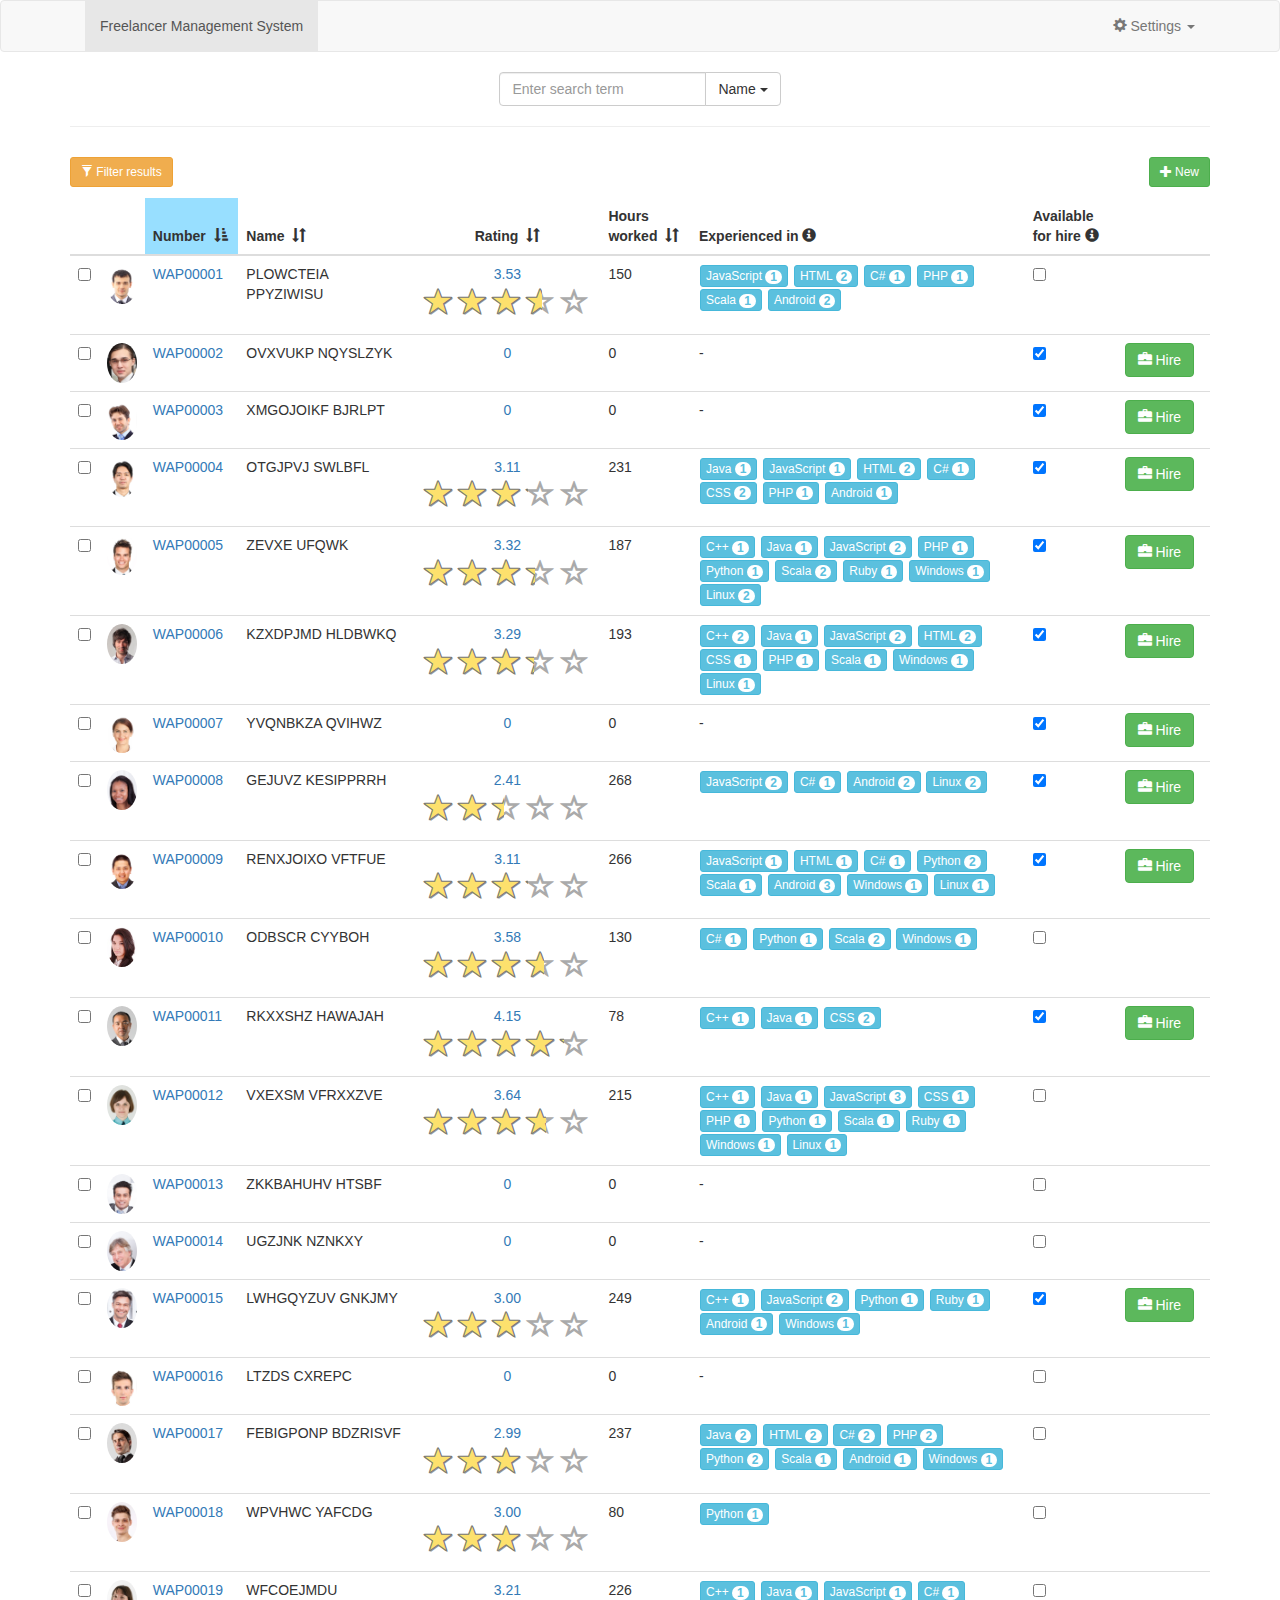
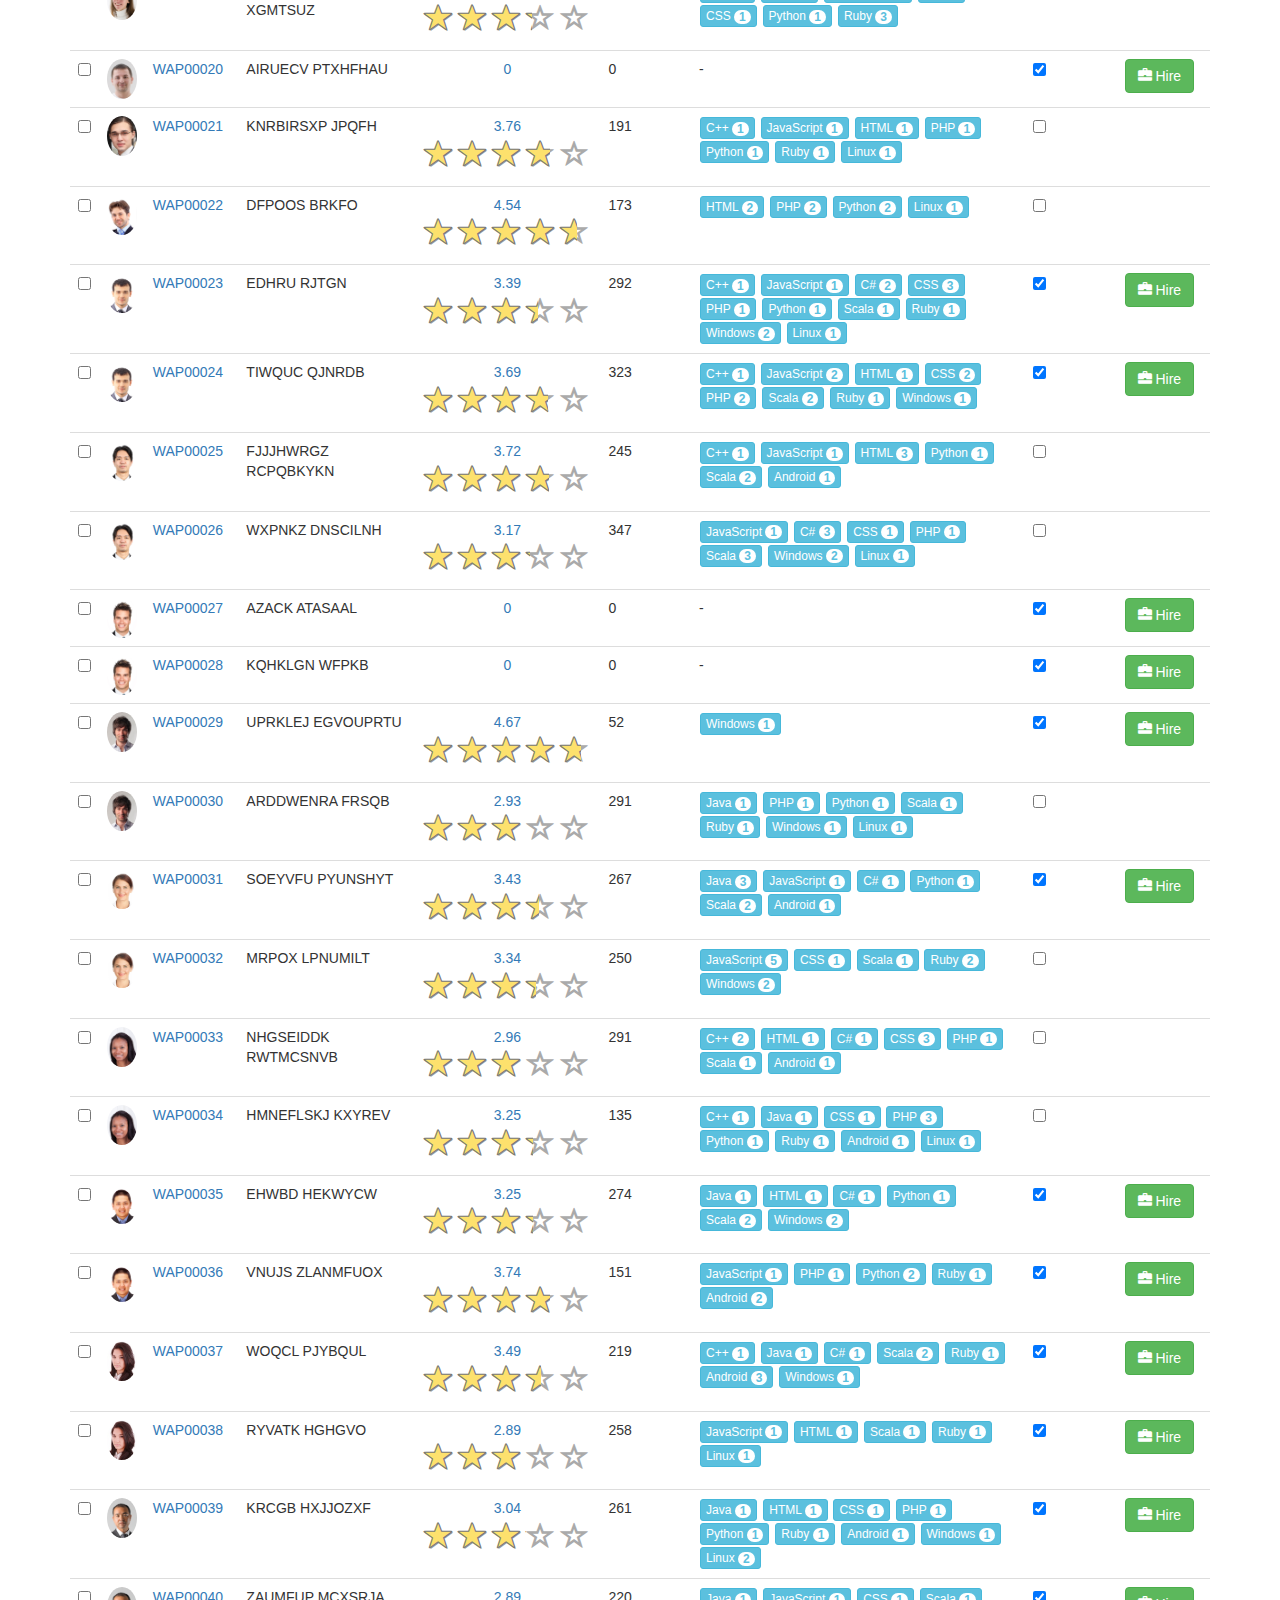
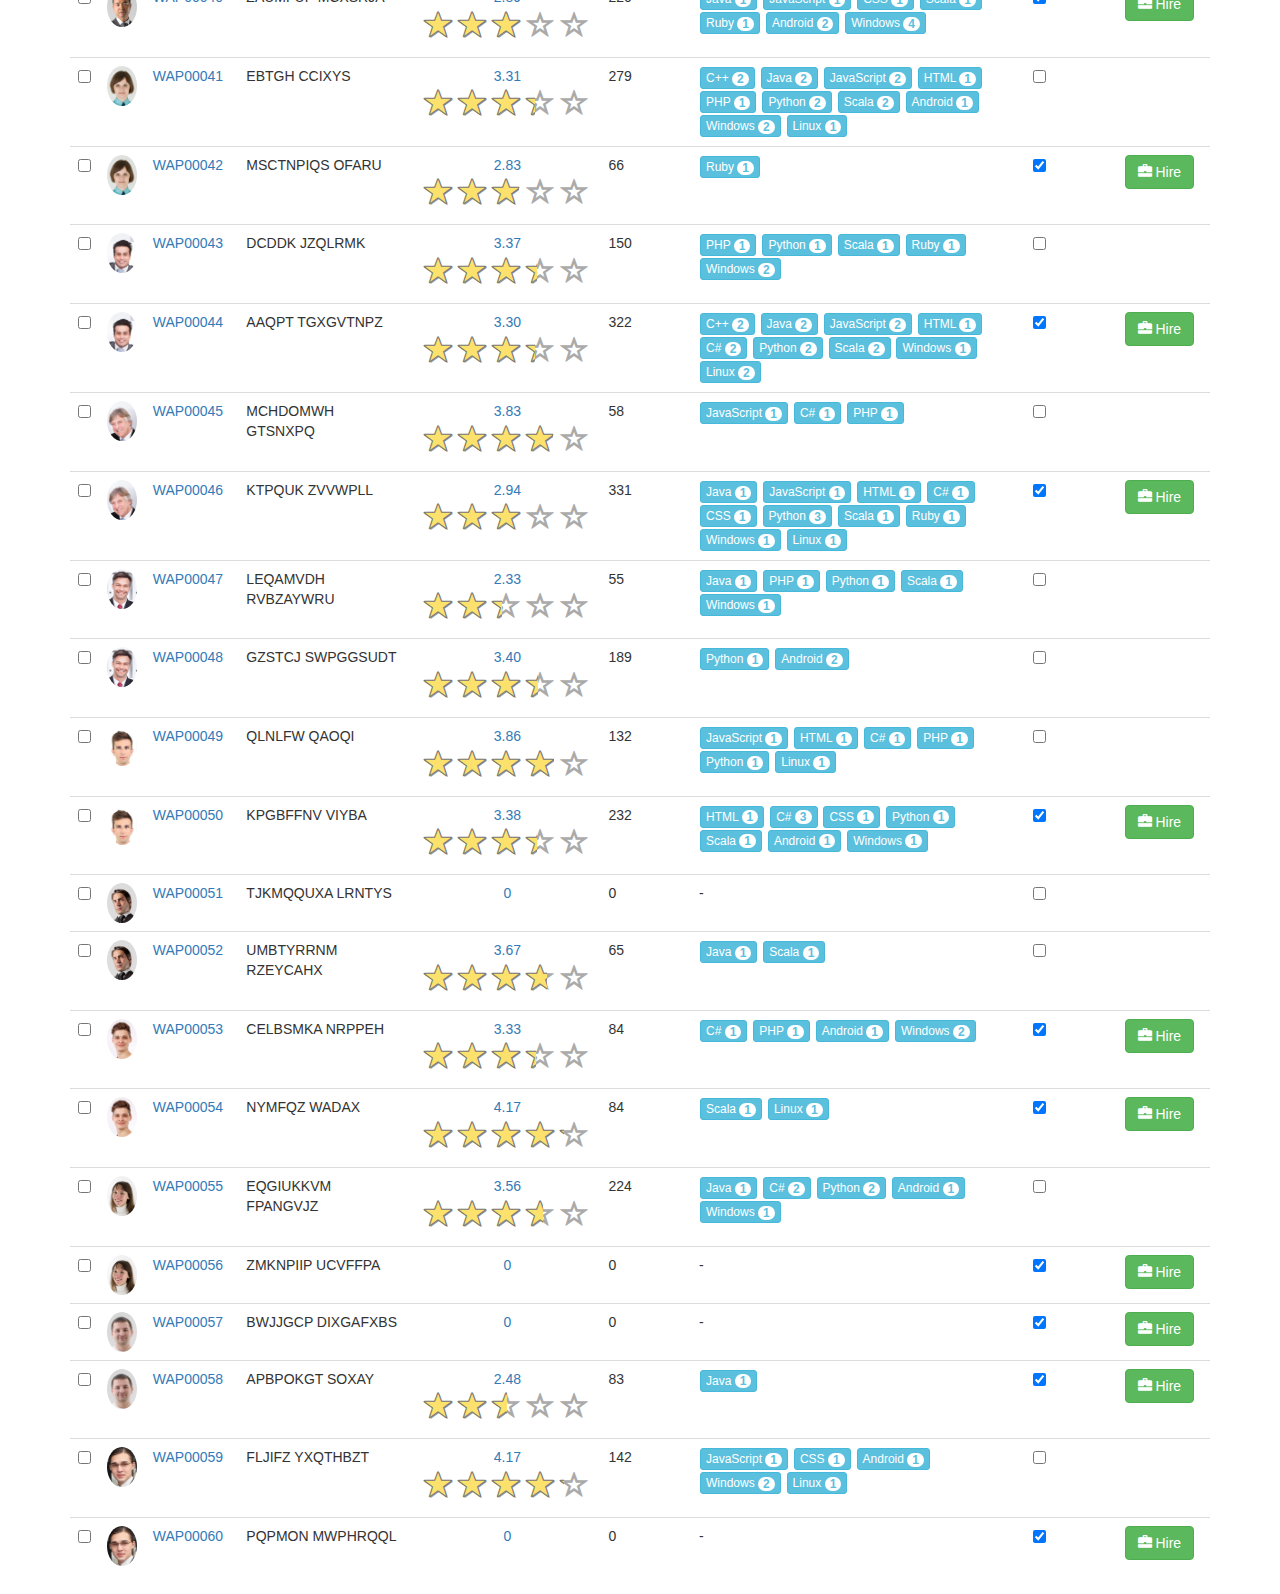
<file: WebContent/index.html>
<!DOCTYPE html>
<html>
<head>
    <link href="css/bootstrap.css" rel="stylesheet" />
    <link href="css/jquery-ui.css" rel="stylesheet" />
    <link href="css/star-rating.css" rel="stylesheet"/>
    <link href="css/toastr.css" rel="stylesheet" />
    <link href="css/star-rating.css" rel="stylesheet" />

    <script src="js/toastr.js"></script>
    <script src="lib/jquery.js"></script>
    <script src="js/Chart.bundle.js"></script>
    <script src="js/utils.js"></script>
    <script src="lib/jquery-ui.js"></script>
    <script src="lib/alasql.js"></script>
    <script src="lib/purl.js"></script>
    <script src="js/db.js"></script>

    <meta charset="utf-8">
    <meta http-equiv="Pragma" content="no-cache">
    <meta http-equiv="Cache-Control" content="no-cache">
    <meta name="viewport" content="width=device-width">
    <title>Freelancer Management System</title>
</head>
<body>

    <!-- Navigation bar -->
	<nav class="navbar navbar-default">
		<div class="container">
			<!-- Collect the nav links, forms, and other content for toggling -->
			<div class="collapse navbar-collapse" id="navbar-collapse">
				<ul class="nav navbar-nav">
					<li class="active"><a href="index.html">Freelancer
							Management System</a></li>
				</ul>
				<ul class="nav navbar-nav navbar-right">
					<li class="dropdown"><a href="#" class="dropdown-toggle"
						data-toggle="dropdown"><span class="glyphicon glyphicon-cog"></span>
							Settings <span class="caret"></span></a>
						<ul class="dropdown-menu">
							<li><a style="cursor: pointer;" href="#setWageDialog"  data-toggle="modal"><span
									class="glyphicon glyphicon-wrench"></span> Set initial wage</a></li><!-- TODO -->
                            <li><a onclick="window.location.reload(true);" style="cursor: pointer;"><span
									class="glyphicon glyphicon-refresh"></span> Reload</a></li>
							<li><a onclick="DB.init();" style="cursor: pointer;"><span
									class="glyphicon glyphicon-repeat"></span> Init DB</a></li>
							<li role="separator" class="divider"></li>
							<li><a onclick="DB.remove();" style="cursor: pointer;"><span
									class="glyphicon glyphicon-trash"></span> Delete DB</a></li>
						</ul></li>
				</ul>
			</div>
			<!-- /.navbar-collapse -->
		</div>
		<!-- /.container-fluid -->
	</nav>

	<div class="container">
		<!-- Search bar -->
        <form action="index.html" class="form-inline text-center">
			<div class="input-group">
                <input type="text" class="form-control" placeholder="Enter search term" aria-label="..." id="input-search">
                <div class="input-group-btn">
                    <button type="button" class="btn btn-default dropdown-toggle" data-toggle="dropdown" aria-haspopup="true" aria-expanded="false"><span id="search-col">Name</span> <span class="caret"></span></button>
                    <ul class="dropdown-menu dropdown-menu-right">
                        <li><a href="#" id="cols-num">Number</a></li>
                        <li><a href="#" id="cols-name">Name</a></li>
                    </ul>
                </div><!-- /btn-group -->
            </div><!-- /input-group -->
		</form>
		<hr>
        
        <!-- comparison bar -->
        <div class="well" id="comparison-bar" style="display:none;"> <!-- display:block to display and display:none to hide -->
            <div class="row">
                <!-- ID 1 -->
                <div class="col-md-2" id="compare-0" >
                    <div class="row">
                        <div class="col-md-4">
                            <img src="img/demo.jpg" height="60px" id="profile-pic-0">
                        </div>
                        <div class="col-md-8">
                            <h5 class="text-primary"><span id="compare-number-0">my number</span></h5>
                            <h5 class="text-primary"><span id="compare-name-0">my name</span></h5>
                        </div>
                    </div>
                    <a id="close-button-0" class="img-circle cross btn-default" style="position:absolute;top:0px;right:0px;height:25px;width:25px;padding:4.5px;">
                        <span class="glyphicon glyphicon-remove" style="cursor: pointer;" data-toggle="tooltip" data-placement="top" title="Remove user from compare"></span>
                    </a>
                </div> 
                <!-- / ID 1 -->

                <!-- ID 2 -->
                <div class="col-md-2" id="compare-1" >
                    <div class="row">
                        <div class="col-md-4">
                            <img src="img/demo.jpg" height="60px" id="profile-pic-1">
                        </div>
                        <div class="col-md-8">
                            <h5 class="text-primary"><span id="compare-number-1">my number</span></h5>
                            <h5 class="text-primary"><span id="compare-name-1">my name</span></h5>
                        </div>
                    </div>
                    <a id="close-button-1" class="img-circle cross btn-default" style="position:absolute;top:0px;right:0px;height:25px;width:25px;padding:4.5px;">
                        <span class="glyphicon glyphicon-remove" style="cursor: pointer;" data-toggle="tooltip" data-placement="top" title="Remove user from compare"></span>
                    </a>
                </div> 
                <!-- / ID 2 -->

                <!-- ID 3 -->
                <div class="col-md-2" id="compare-2" >
                    <div class="row">
                        <div class="col-md-4">
                            <img src="img/demo.jpg" height="60px" id="profile-pic-2">
                        </div>
                        <div class="col-md-8">
                            <h5 class="text-primary"><span id="compare-number-2">my number</span></h5>
                            <h5 class="text-primary"><span id="compare-name-2">my name</span></h5>
                        </div>
                    </div>
                    <a id="close-button-2" class="img-circle cross btn-default" style="position:absolute;top:0px;right:0px;height:25px;width:25px;padding:4.5px;">
                        <span class="glyphicon glyphicon-remove" style="cursor: pointer;" data-toggle="tooltip" data-placement="top" title="Remove user from compare"></span>
                    </a>
                </div> 
                <!-- / ID 3 -->

                <!-- ID 4 -->
                <div class="col-md-2" id="compare-3" >
                    <div class="row">
                        <div class="col-md-4">
                            <img src="img/demo.jpg" height="60px" id="profile-pic-3">
                        </div>
                        <div class="col-md-8">
                            <h5 class="text-primary"><span id="compare-number-3">my number</span></h5>
                            <h5 class="text-primary"><span id="compare-name-3">my name</span></h5>
                        </div>
                    </div>
                    <a id="close-button-3" class="img-circle cross btn-default" style="position:absolute;top:0px;right:0px;height:25px;width:25px;padding:4.5px;">
                        <span class="glyphicon glyphicon-remove" style="cursor: pointer;" data-toggle="tooltip" data-placement="top" title="Remove user from compare"></span>
                    </a>
                </div> 
                <!-- / ID 4 -->

                <!-- ID 5 -->
                <div class="col-md-2" id="compare-4" >
                    <div class="row">
                        <div class="col-md-4">
                            <img src="img/demo.jpg" height="60px" id="profile-pic-4">
                        </div>
                        <div class="col-md-8">
                            <h5 class="text-primary"><span id="compare-number-4">my number</span></h5>
                            <h5 class="text-primary"><span id="compare-name-4">my name</span></h5>
                        </div>
                    </div>
                    <a id="close-button-4" class="img-circle cross btn-default" style="position:absolute;top:0px;right:0px;height:25px;width:25px;padding:4.5px;">
                        <span class="glyphicon glyphicon-remove" style="cursor: pointer;" data-toggle="tooltip" data-placement="top" title="Remove user from compare"></span>
                    </a>
                </div> 
                <!-- / ID 5 -->

                <!-- button -->
                <div class="col-md-2" id="compare-5" style="height:60px;margin:0 auto;"> <!-- TODO : vertical centering of this button -->
                    <!--<div class="row">
                        <div class="col-sm-3"></div>
                        <div class="col-sm-6">
                            <button class="btn btn-success">Compare!</button>
                        </div>
                        <div class="col-sm-3"></div>
                    </div> -->
                    <a class="btn btn-primary col-sm-12" id="button-compare" target="_blank" href="compare.html" data-toggle="tooltip" data-placement="top" title="Add 2 or more users to compare">
                        <span class="glyphicon glyphicon-user"></span> <span class="glyphicon glyphicon-transfer"></span> <span class="glyphicon glyphicon-user"></span>
                        <br>
                        Compare
                    </a>
                </div> 
                <!-- / button -->

            </div>
        </div>

        <!-- filter and new user buttons -->
        <div class="row">

            <div class="clearfix col-xs-6" style="margin: 10px 0;">
                <a href="#filters" class="btn btn-sm btn-warning pull-left"  data-toggle="modal"><span class="glyphicon glyphicon-filter"></span>&nbsp;Filter results</a>
            </div>

            <div class="clearfix col-xs-6" style="margin: 10px 0;">
                <a href="emp-form.html" class="btn btn-sm btn-success pull-right" data-toggle="tooltip" data-placement="top" title="Add new freelancer"><span
                    class="glyphicon glyphicon-plus"></span>&nbsp;New</a>
            </div>
        </div>

        <!-- The data table -->
        <table class="table table-hover">
            <thead>
                <tr class="row">
                    <div class="col-md-1">
                        <th></th> <!-- checkboxes -->
                        <th></th>  <!-- photos -->
                    </div>
                    <th style="cursor: pointer;" class="col-md-1" id="col-num">
                        Number&nbsp;
                        <span class="glyphicon glyphicon-sort" id="num-sort" data-toggle="tooltip" data-placement="top" title="Click to sort by Number"></span>
                        <span class="glyphicon glyphicon-sort-by-attributes" id="num-asc" data-toggle="tooltip" data-placement="top" title="Click to sort by Number"></span>
                        <span class="glyphicon glyphicon-sort-by-attributes-alt" id="num-desc" data-toggle="tooltip" data-placement="top" title="Click to sort by Number"></span>
                    </th>
                    <th style="cursor: pointer;" class="col-md-2" id="col-name">
                        Name&nbsp;
                        <span class="glyphicon glyphicon-sort" id="name-sort" data-toggle="tooltip" data-placement="top" title="Click to sort by Name"></span>
                        <span class="glyphicon glyphicon-sort-by-alphabet" id="name-asc" data-toggle="tooltip" data-placement="top" title="Click to sort by Name"></span>
                        <span class="glyphicon glyphicon-sort-by-alphabet-alt" id="name-desc" data-toggle="tooltip" data-placement="top" title="Click to sort by Name"></span>
                    </th>
                    <th style="cursor: pointer;" class="col-md-1 text-center" id="col-rating">
                        Rating&nbsp;
                        <span class="glyphicon glyphicon-sort" id="rating-sort" data-toggle="tooltip" data-placement="top" title="Click to sort by Rating"></span>
                        <span class="glyphicon glyphicon-sort-by-attributes" id="rating-asc" data-toggle="tooltip" data-placement="top" title="Click to sort by Rating"></span>
                        <span class="glyphicon glyphicon-sort-by-attributes-alt" id="rating-desc" data-toggle="tooltip" data-placement="top" title="Click to sort by Rating"></span>
                    </th>
                    <th style="cursor: pointer;" class="col-md-1" id="col-hours">
                        Hours worked&nbsp;
                        <span class="glyphicon glyphicon-sort" id="hours-sort" data-toggle="tooltip" data-placement="top" title="Click to sort by Hours worked"></span>
                        <span class="glyphicon glyphicon-sort-by-attributes" id="hours-asc" data-toggle="tooltip" data-placement="top" title="Click to sort by Hours worked"></span>
                        <span class="glyphicon glyphicon-sort-by-attributes-alt" id="hours-desc" data-toggle="tooltip" data-placement="top" title="Click to sort by Hours worked"></span>
                    </th>
                    <th class="col-md-4">Experienced in  <span class="glyphicon glyphicon-info-sign"  data-toggle="tooltip" data-placement="top" title="Skills worked on by the freelancer in the past projects, and number of projects in which the skills were used" style="cursor:pointer;"></span></th>
                    <th class="col-md-1">Available for hire  <span class="glyphicon glyphicon-info-sign"  data-toggle="tooltip" data-placement="top" title="If checked, the freelancer can be contacted for opprotunities. Uncheck if the freelancer is unavailable" style="cursor:pointer;"></span></th>
                    <th class="col-md-1"></th>  <!-- hire button -->
                </tr>
            </thead>
            <tbody id="tbody-emps"></tbody>
        </table>
	</div>
    
    <!-- set wage modal -->
    <div class="modal fade bs-example-modal-sm" id="setWageDialog" tabindex="-1" role="dialog" aria-labelledby="myModalLabelRating">
      <div class="modal-dialog modal-sm" role="document">
        <div class="modal-content">
          <div class="modal-header">
            <button type="button" class="close" data-dismiss="modal" aria-label="Close"><span aria-hidden="true">&times;</span></button>
              <h4 class="modal-title text-center text-primary " id="myModalLabelRating"><strong>Hourly wages</strong></h4>
          </div>
          <div class="modal-body">
            <div>
                <label for="wageSpinner">Set default hourly wages of all freelancers (in USD):<span class="glyphicon glyphicon-info-sign pull-right"  data-toggle="tooltip" data-placement="top" title="All freelancers start with a fixed hourly wage. This increases or decreases based on their performance in their projects." style="cursor:pointer;"></span></label>
                <input id="wageSpinner" name="wage">
            </div>
          </div>
          <div class="modal-footer">
            <button type="button" class="btn btn-success col-md-12" id="doneWage" data-dismiss="modal">Apply</button>
          </div>
        </div>
      </div>
    </div>

    <!-- rating dialog modal -->
    <div class="modal fade bs-example-modal-lg" id="rating" tabindex="-1" role="dialog" aria-labelledby="myModalLabelRating">
      <div class="modal-dialog modal-lg" role="document">
        <div class="modal-content">
          <div class="modal-header">
            <button type="button" class="close" data-dismiss="modal" aria-label="Close"><span aria-hidden="true">&times;</span></button>
              <h2 class="modal-title text-center text-primary " id="myModalLabelRating"><strong>Rating system</strong></h2>
          </div>
          <div class="modal-body">
            <div>
              
              <canvas id="canvas" class="col-md-12"></canvas>
            
            <table class="table table-striped">
                <thead>
                    <tr class="row">
                        <!-- Project name -->
                        <th class="col-md-1">
                            Project no. <span class="glyphicon glyphicon-info-sign pull-right" data-toggle="tooltip" title="Serial no. of project as dispayed in the chart" style="cursor:pointer;"></span>
                        </th>
                        <!-- rating -->
                        <th class="col-md-2">
                            Project name
                        </th>
                        <!-- Overall rating -->
                        <th class="col-md-2 text-center">
                            Rating <span class="glyphicon glyphicon-info-sign" data-toggle="tooltip" title="Rating per project calculated after considering the client ratings, difficulty ratings and time efficiency in previous projects undertaken by the freelancer" style="cursor:pointer;"></span>
                        </th>
                        <!-- Skills used -->
                        <th class="col-md-7 text-center">
                            Skills used <span class="glyphicon glyphicon-info-sign pull-right" data-toggle="tooltip" title="Skills using which a particular project was completed" style="cursor:pointer;"></span>
                        </th>
                    </tr>
                </thead>
                <tbody id="tbody-projects"></tbody>
            </table>
              
              <div id="projectTags">
              </div>
          </div>
              
          </div>
        </div>
      </div>
    </div>

    
    <!-- Filters dialog modal -->
    <div class="modal fade" id="filters" tabindex="-1" role="dialog" aria-labelledby="myModalLabel">
      <div class="modal-dialog" role="document">
        <div class="modal-content">
          <div class="modal-header">
            <button type="button" class="close" data-dismiss="modal" aria-label="Close"><span aria-hidden="true">&times;</span></button>
              <h4 class="modal-title text-center text-primary " id="myModalLabel"><strong>Choose filters</strong></h4>
          </div>
          <div class="modal-body">
            <!-- 1. skills
                2. available for hire
                3. rating preference -->
            <div class="row">
                <!-- Skills -->
                <div class="col-md-6">
                    <div class="panel panel-info">
                      <div class="panel-heading">Skills <span class="glyphicon glyphicon-info-sign pull-right" data-toggle="tooltip" title="Select all the skills needed for a project" style="cursor:pointer;"></span></div>
                      <div class="panel-body">
                          <div class="row">
                              <div class="col-md-6">
                                  <div class="btn-group-vertical" data-toggle="buttons">
                                      <label class="btn btn-info col-md-12">
                                        <input type="checkbox" autocomplete="off" id="skill-filter-cpp"> C++
                                      </label>
                                      <label class="btn btn-info col-md-12">
                                        <input type="checkbox" autocomplete="off" id="skill-filter-java"> Java
                                      </label>
                                      <label class="btn btn-info col-md-12">
                                        <input type="checkbox" autocomplete="off" id="skill-filter-js"> JavaScript
                                      </label>
                                      <label class="btn btn-info col-md-12">
                                        <input type="checkbox" autocomplete="off" id="skill-filter-html"> HTML
                                      </label>
                                      <label class="btn btn-info col-md-12">
                                        <input type="checkbox" autocomplete="off" id="skill-filter-cs"> C#
                                      </label>
                                      <label class="btn btn-info col-md-12">
                                        <input type="checkbox" autocomplete="off" id="skill-filter-css"> CSS
                                      </label>
                                      <label class="btn btn-info col-md-12">
                                        <input type="checkbox" autocomplete="off" id="skill-filter-php"> PHP
                                      </label>
                                    </div>
                              </div>
                              <div class="col-md-6">
                                  <div class="btn-group-vertical" data-toggle="buttons">
                                      <label class="btn btn-info col-md-12">
                                        <input type="checkbox" autocomplete="off" id="skill-filter-py"> Python
                                      </label>
                                      <label class="btn btn-info col-md-12">
                                        <input type="checkbox" autocomplete="off" id="skill-filter-scala"> Scala
                                      </label>
                                      <label class="btn btn-info col-md-12">
                                        <input type="checkbox" autocomplete="off" id="skill-filter-rb"> Ruby
                                      </label>
                                      <label class="btn btn-info col-md-12">
                                        <input type="checkbox" autocomplete="off" id="skill-filter-android"> Android
                                      </label>
                                      <label class="btn btn-info col-md-12">
                                        <input type="checkbox" autocomplete="off" id="skill-filter-windows"> Windows
                                      </label>
                                      <label class="btn btn-info col-md-12">
                                        <input type="checkbox" autocomplete="off" id="skill-filter-linux"> Linux
                                      </label>
                                    </div>
                              </div>
                          </div>
                      </div>
                    </div>
                </div>
                <!-- other 2 -->
                <div class="col-md-6">
                    <!-- available for hire -->
                    <div class="panel panel-info">
                      <div class="panel-heading">Available for hire <span class="glyphicon glyphicon-info-sign pull-right" data-toggle="tooltip" title="Choose yes if you want to display all freelancers who are ready to be hired" style="cursor:pointer;"></span></div>
                      <div class="panel-body">
                            <div class="btn-group" data-toggle="buttons">
                              <label class="btn btn-info">
                                <input type="radio" name="options" id="option-yes" autocomplete="off"> Yes
                              </label>
                              <label class="btn btn-info">
                                <input type="radio" name="options" id="option-no" autocomplete="off"> No
                              </label>
                              <label class="btn btn-info active">
                                <input type="radio" name="options" id="option-both" autocomplete="off" checked> Both
                              </label>
                            </div>
                        </div>
                    </div>
                    <!-- / available for hire -->
                    <!-- rating preference -->
                    <div class="panel panel-info">
                      <div class="panel-heading">Rating preference <span class="glyphicon glyphicon-info-sign pull-right" data-toggle="tooltip" title="Choose which type of rating system would you prefer. Hover on each one to know more" style="cursor:pointer;"></span></div>
                      <div class="panel-body">
                          <div class="btn-group-vertical" data-toggle="buttons">
                              <label class="btn btn-info" data-toggle="tooltip" title="While calculating rating, client ratings from previous projects holds more weightage">
                                <input type="radio" name="options" id="option-client" autocomplete="off"> Client rating
                              </label>
                              <label class="btn btn-info" data-toggle="tooltip" title="While calculating rating, difficulty ratings of previous projects holds more weightage">
                                <input type="radio" name="options" id="option-difficulty" autocomplete="off"> Difficulty
                              </label>
                              <label class="btn btn-info" data-toggle="tooltip" title="While calculating rating, time efficiency performance from previous projects holds more weightage">
                                <input type="radio" name="options" id="option-time" autocomplete="off"> Time efficiency
                              </label>
                              <label class="btn btn-info active" data-toggle="tooltip" title="While calculating rating, a simple average of client rating, difficulty rating and time efficiency rating is taken">
                                <input type="radio" name="options" id="option-simple" autocomplete="off" checked> Simple Average
                              </label>
                            </div>
                      </div>
                    </div>
                </div>
            </div>
                    <!-- / rating preference -->
          </div>
          <div class="modal-footer">
            <button type="button" class="btn btn-success col-md-12" id="doneFilters" data-dismiss="modal">Apply</button>
          </div>
        </div>
      </div>
    </div>

    <script src="js/star-rating.js"></script>
    <script src="lib/bootstrap.js"></script>

    <script src="js/index.js"></script>
</body>
</html>
</file>
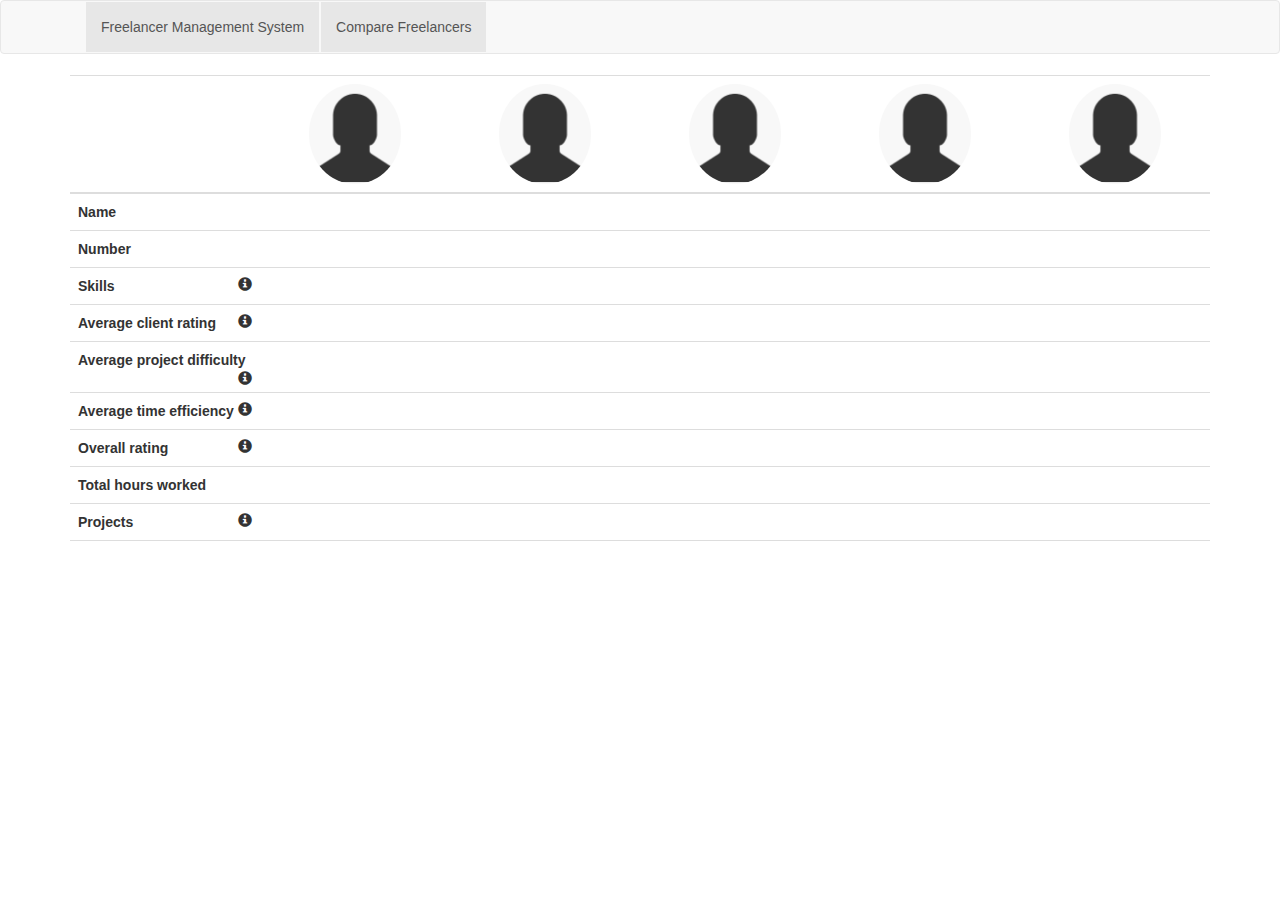
<file: WebContent/compare.html>
<!DOCTYPE html>
<html>
<head>
    <script src="lib/jquery.js"></script>
    <link href="css/bootstrap.css" rel="stylesheet" />
    <link href="css/star-rating.css" rel="stylesheet" />
    <script src="lib/bootstrap.js"></script>
    <script src="lib/alasql.js"></script>
    <script src="lib/purl.js"></script>
    <script src="js/db.js"></script>
    <script src="js/star-rating.js"></script>
    <meta charset="utf-8">
    <meta http-equiv="Pragma" content="no-cache">
    <meta http-equiv="Cache-Control" content="no-cache">
    <meta name="viewport" content="width=device-width">
    <title>Compare Freelancers</title>
</head>
<body>
    <!-- Navigation bar -->
	<nav class="navbar navbar-default">
		<div class="container">
			<!-- Collect the nav links, forms, and other content for toggling -->
			<div class="collapse navbar-collapse" id="navbar-collapse">
				<ul class="nav navbar-nav">
					<li class="active" style="padding:1px;"><a href="index.html">Freelancer
							Management System</a></li>
                    <li class="active" style="padding:1px;"><a href="compare.html">Compare Freelancers</a></li>
                    
				</ul>
			</div>
			<!-- /.navbar-collapse -->
		</div>
		<!-- /.container-fluid -->
	</nav>
    <!-- / Navigation bar -->
    
    <div class="container">
        <!-- The data table -->
        <table class="table table-hover">
            <thread>
                <!-- row 1 -->
                <tr class="row">
                    <div class="col-md-2">
                        <th>
                            
                        </th>
                    </div>
                    <div class="col-md-2">
                        <td>
                            <img src="img/demo.jpg" height="100px" id="profile-pic-0" class="img-circle center-block">
                        </td>
                    </div>
                    <div class="col-md-2">
                        <td>
                            <img src="img/demo.jpg" height="100px" id="profile-pic-1" class="img-circle center-block">
                        </td> <!-- checkboxes -->
                    </div>
                    <div class="col-md-2">
                        <td>
                            <img src="img/demo.jpg" height="100px" id="profile-pic-2" class="img-circle center-block">
                        </td> <!-- checkboxes -->
                    </div>
                    <div class="col-md-2">
                        <td>
                            <img src="img/demo.jpg" height="100px" id="profile-pic-3" class="img-circle center-block">
                        </td> <!-- checkboxes -->
                    </div>
                    <div class="col-md-2">
                        <td>
                            <img src="img/demo.jpg" height="100px" id="profile-pic-4" class="img-circle center-block">
                        </td> <!-- checkboxes -->
                    </div>
                </tr>
                <!-- / row 1 -->
                
            </thread>
            
            <tbody id="tbody-compare"></tbody>

        </table>
    </div>
    
    <script src="js/compare.js"></script>
</body>
</html>
</file>
<file: WebContent/css/toastr.css>
.toast-title {
  font-weight: bold;
}
.toast-message {
  -ms-word-wrap: break-word;
  word-wrap: break-word;
}
.toast-message a,
.toast-message label {
  color: #ffffff;
}
.toast-message a:hover {
  color: #cccccc;
  text-decoration: none;
}
.toast-close-button {
  position: relative;
  right: -0.3em;
  top: -0.3em;
  float: right;
  font-size: 20px;
  font-weight: bold;
  color: #ffffff;
  -webkit-text-shadow: 0 1px 0 #ffffff;
  text-shadow: 0 1px 0 #ffffff;
  opacity: 0.8;
  -ms-filter: progid:DXImageTransform.Microsoft.Alpha(Opacity=80);
  filter: alpha(opacity=80);
}
.toast-close-button:hover,
.toast-close-button:focus {
  color: #000000;
  text-decoration: none;
  cursor: pointer;
  opacity: 0.4;
  -ms-filter: progid:DXImageTransform.Microsoft.Alpha(Opacity=40);
  filter: alpha(opacity=40);
}
/*Additional properties for button version
 iOS requires the button element instead of an anchor tag.
 If you want the anchor version, it requires `href="#"`.*/
button.toast-close-button {
  padding: 0;
  cursor: pointer;
  background: transparent;
  border: 0;
  -webkit-appearance: none;
}
.toast-top-center {
  top: 0;
  right: 0;
  width: 100%;
}
.toast-bottom-center {
  bottom: 0;
  right: 0;
  width: 100%;
}
.toast-top-full-width {
  top: 0;
  right: 0;
  width: 100%;
}
.toast-bottom-full-width {
  bottom: 0;
  right: 0;
  width: 100%;
}
.toast-top-left {
  top: 12px;
  left: 12px;
}
.toast-top-right {
  top: 12px;
  right: 12px;
}
.toast-bottom-right {
  right: 12px;
  bottom: 12px;
}
.toast-bottom-left {
  bottom: 12px;
  left: 12px;
}
#toast-container {
  position: fixed;
  z-index: 999999;
  /*overrides*/

}
#toast-container * {
  -moz-box-sizing: border-box;
  -webkit-box-sizing: border-box;
  box-sizing: border-box;
}
#toast-container > div {
  position: relative;
  overflow: hidden;
  margin: 0 0 6px;
  padding: 15px 15px 15px 50px;
  width: 300px;
  -moz-border-radius: 3px 3px 3px 3px;
  -webkit-border-radius: 3px 3px 3px 3px;
  border-radius: 3px 3px 3px 3px;
  background-position: 15px center;
  background-repeat: no-repeat;
  -moz-box-shadow: 0 0 12px #999999;
  -webkit-box-shadow: 0 0 12px #999999;
  box-shadow: 0 0 12px #999999;
  color: #ffffff;
  opacity: 0.8;
  -ms-filter: progid:DXImageTransform.Microsoft.Alpha(Opacity=80);
  filter: alpha(opacity=80);
}
#toast-container > :hover {
  -moz-box-shadow: 0 0 12px #000000;
  -webkit-box-shadow: 0 0 12px #000000;
  box-shadow: 0 0 12px #000000;
  opacity: 1;
  -ms-filter: progid:DXImageTransform.Microsoft.Alpha(Opacity=100);
  filter: alpha(opacity=100);
  cursor: pointer;
}
#toast-container > .toast-info {
  background-image: url("[data-uri]") !important;
}
#toast-container > .toast-error {
  background-image: url("[data-uri]") !important;
}
#toast-container > .toast-success {
  background-image: url("[data-uri]") !important;
}
#toast-container > .toast-warning {
  background-image: url("[data-uri]") !important;
}
#toast-container.toast-top-center > div,
#toast-container.toast-bottom-center > div {
  width: 300px;
  margin: auto;
}
#toast-container.toast-top-full-width > div,
#toast-container.toast-bottom-full-width > div {
  width: 96%;
  margin: auto;
}
.toast {
  background-color: #030303;
}
.toast-success {
  background-color: #51a351;
}
.toast-error {
  background-color: #bd362f;
}
.toast-info {
  background-color: #2f96b4;
}
.toast-warning {
  background-color: #f89406;
}
.toast-progress {
  position: absolute;
  left: 0;
  bottom: 0;
  height: 4px;
  background-color: #000000;
  opacity: 0.4;
  -ms-filter: progid:DXImageTransform.Microsoft.Alpha(Opacity=40);
  filter: alpha(opacity=40);
}
/*Responsive Design*/
@media all and (max-width: 240px) {
  #toast-container > div {
    padding: 8px 8px 8px 50px;
    width: 11em;
  }
  #toast-container .toast-close-button {
    right: -0.2em;
    top: -0.2em;
  }
}
@media all and (min-width: 241px) and (max-width: 480px) {
  #toast-container > div {
    padding: 8px 8px 8px 50px;
    width: 18em;
  }
  #toast-container .toast-close-button {
    right: -0.2em;
    top: -0.2em;
  }
}
@media all and (min-width: 481px) and (max-width: 768px) {
  #toast-container > div {
    padding: 15px 15px 15px 50px;
    width: 25em;
  }
}
</file>
<file: WebContent/css/star-rating.css>
/*!
 * bootstrap-star-rating v4.0.2
 * http://plugins.krajee.com/star-rating
 *
 * Author: Kartik Visweswaran
 * Copyright: 2014 - 2016, Kartik Visweswaran, Krajee.com
 *
 * Licensed under the BSD 3-Clause
 * https://github.com/kartik-v/bootstrap-star-rating/blob/master/LICENSE.md
 */
.rating-loading {
    width: 25px;
    height: 25px;
    font-size: 0;
    color: #fff;
    background: transparent url('../img/loading.gif') top left no-repeat;
    border: none;
}

/*
 * Stars
 */
.rating-container .rating {
    cursor: default;
    position: relative;
    vertical-align: middle;
    display: inline-block;
    overflow: hidden;
    white-space: nowrap;
}

.rating-disabled .rating {
    cursor: not-allowed;
}

.rating-container .star {
    display: inline-block;
    margin: 0 3px;
    text-align: center;
}

.rating-container .empty-stars {
    color: #aaa;
}

.rating-container .filled-stars {
    position: absolute;
    left: 0;
    top: 0;
    margin: auto;
    color: #fde16d;
    white-space: nowrap;
    overflow: hidden;
    -webkit-text-stroke: 1px #777;
    text-shadow: 1px 1px #999;
}

.rating-rtl {
    float: right;
}

.rating-animate .filled-stars {
    transition: width 0.25s ease;
    -o-transition: width 0.25s ease;
    -moz-transition: width 0.25s ease;
    -webkit-transition: width 0.25s ease;
}

.rating-rtl .filled-stars {
    left: auto;
    right: 0;
    -moz-transform: matrix(-1, 0, 0, 1, 0, 0) translate3d(0, 0, 0);
    -webkit-transform: matrix(-1, 0, 0, 1, 0, 0) translate3d(0, 0, 0);
    -o-transform: matrix(-1, 0, 0, 1, 0, 0) translate3d(0, 0, 0);
    transform: matrix(-1, 0, 0, 1, 0, 0) translate3d(0, 0, 0);
}

.rating-rtl.is-star .filled-stars {
    right: 0.06em;
}

.rating-rtl.is-heart .empty-stars {
    margin-right: 0.07em;
}

/**
 * Sizes
 */
.rating-xl {
    font-size: 4.89em;
}

.rating-lg {
    font-size: 3.91em;
}

.rating-md {
    font-size: 3.13em;
}

.rating-sm {
    font-size: 2.5em;
}

.rating-xs {
    font-size: 2em;
}

.rating-xl {
    font-size: 4.89em;
}

/**
 * Clear
 */
.rating-container .clear-rating {
    color: #aaa;
    cursor: not-allowed;
    display: inline-block;
    vertical-align: middle;
    font-size: 60%;
}

.clear-rating-active {
    cursor: pointer !important;
}

.clear-rating-active:hover {
    color: #843534;
}

.rating-container .clear-rating {
    padding-right: 5px;
}

/**
 * Caption
 */
.rating-container .caption {
    color: #999;
    display: inline-block;
    vertical-align: middle;
    font-size: 60%;
    margin-top: -0.6em;
}

.rating-container .caption {
    margin-left: 5px;
    margin-right: 0;
}

.rating-rtl .caption {
    margin-right: 5px;
    margin-left: 0;
}

/**
 * Print
 */
@media print {
    .rating-container .clear-rating {
        display: none;
    }
}
</file>
